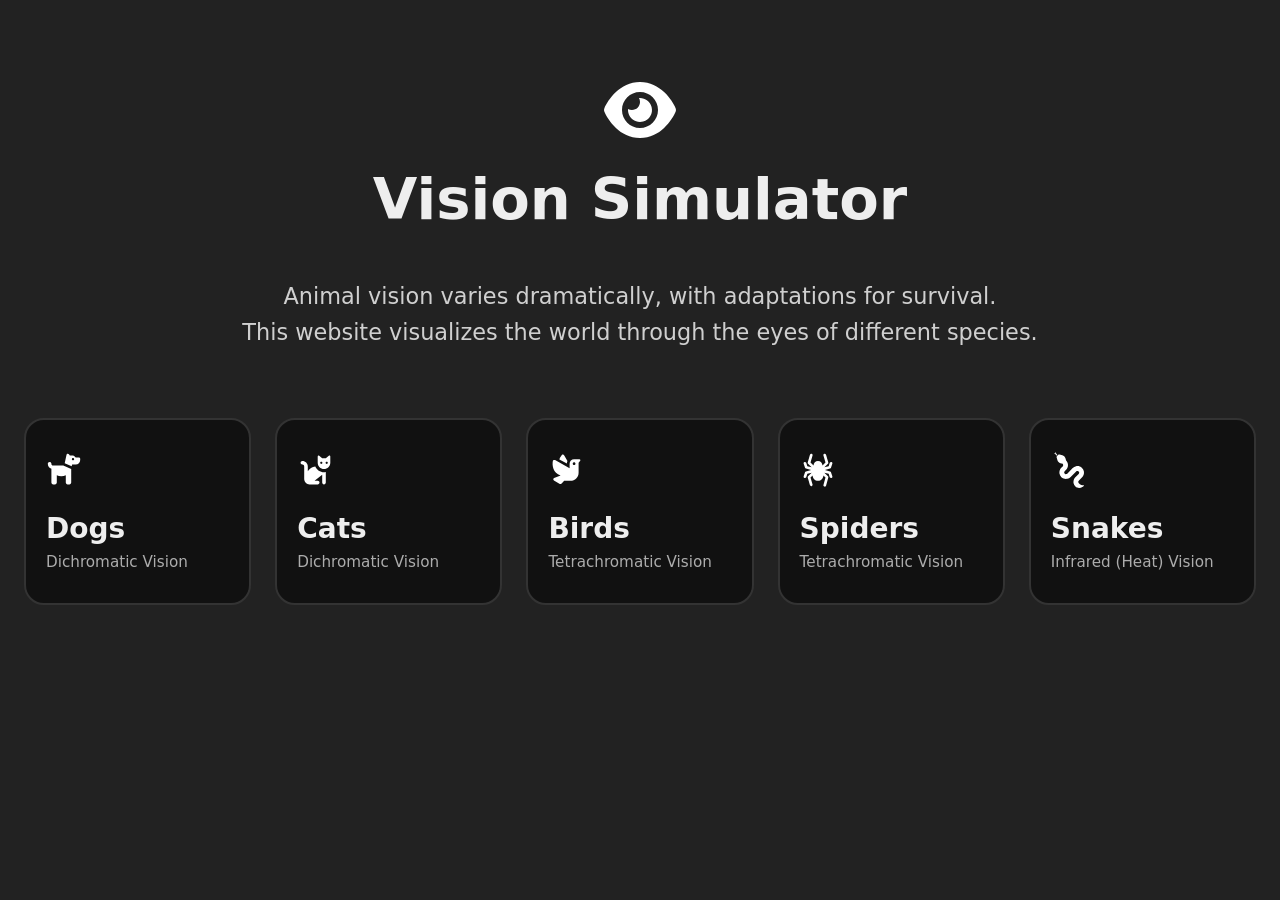
<file: index.html>
<!DOCTYPE html>
<html lang="en">
<head>
	<meta charset="UTF-8">
	<meta name="viewport" content="width=device-width, initial-scale=1.0">
	<title>Vision Simulator</title>
	<link rel="stylesheet" href="styles.css">
</head>
<body>
	<header>
		<br><br>
		<div class="main-eye-container">
			<img src="assets/eye.svg" class="main-eye-icon" alt="eye">
		</div>
		<h1>Vision Simulator</h1>
		<br><br>
		<p>Animal vision varies dramatically, with adaptations for survival.<br>This website visualizes the world through the eyes of different species.</p>
		<br>
	</header>
	<div class="vision-grid">
		<a href="visions/dog/dog.html" class="vision-card">
			<div class="card-icons">
				<img src="assets/dog.svg" class="icon" alt="Dog">
			</div>
			<h2>Dogs</h2>
			<p>Dichromatic Vision</p>
		</a>
		<a href="visions/cat/cat.html" class="vision-card">
			<div class="card-icons">
				<img src="assets/cat.svg" class="icon" alt="Cat">
			</div>
			<h2>Cats</h2>
			<p>Dichromatic Vision</p>
		</a>
		<a href="visions/bird/bird.html" class="vision-card">
			<div class="card-icons">
				<img src="assets/bird.svg" class="icon" alt="Bird">
			</div>
			<h2>Birds</h2>
			<p>Tetrachromatic Vision</p>
		</a>
		<a href="visions/spider/spider.html" class="vision-card">
			<div class="card-icons">
    			<img src="assets/spider.svg" class="icon" alt="Spider">
			</div>
    		<h2>Spiders</h2>
			<p>Tetrachromatic Vision</p>
		</a>
		<a href="visions/snakes/snakes.html" class="vision-card">
			<div class="card-icons">
				<img src="assets/snakes.svg" class="icon" alt="Snake">
			</div>
			<h2>Snakes</h2>
			<p>Infrared (Heat) Vision</p>
		</a>
	</div>
</body>
</html>
</file>
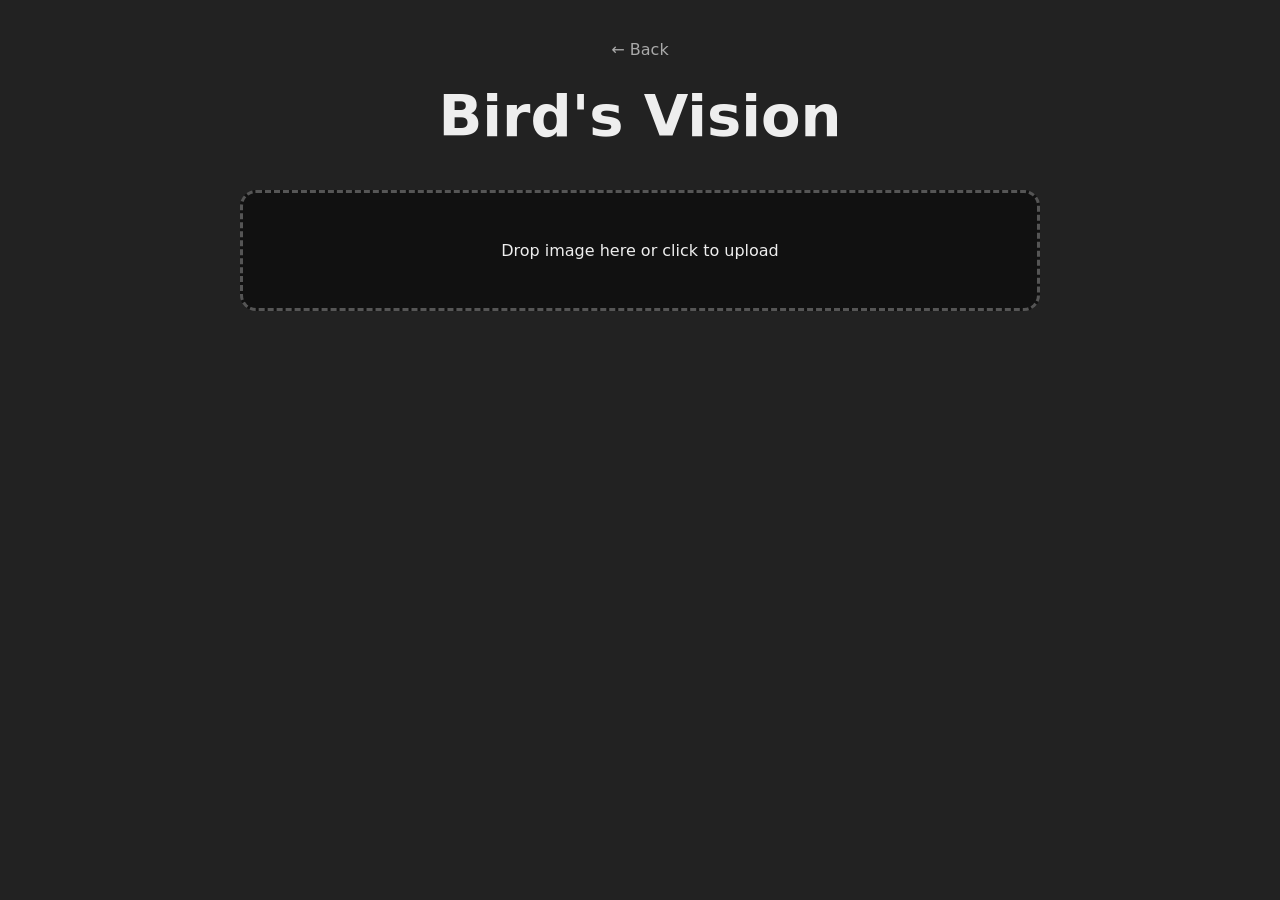
<file: visions/bird/bird.html>
<!DOCTYPE html>
<html lang="en">
<head>
	<meta charset="UTF-8">
	<meta name="viewport" content="width=device-width, initial-scale=1.0">
	<title>Bird Vision</title>
	<link rel="stylesheet" href="../../styles.css">
</head>
<body>
	<a href="../../index.html" class="back">← Back</a>

	<header>
		<h1>Bird's Vision</h1>
	</header>

	<div id="dropZone">
		Drop image here or click to upload
	</div>
	<input type="file" id="fileInput" accept="image/*">

	<div id="comparison" style="display:none;">
		<div class="slider-container">
			<div class="slider-image human">
				<img id="humanImg" alt="Human view">
				<div class="label">Human</div>
			</div>
			<div class="slider-image bird">
				<canvas id="birdCanvas"></canvas>
				<div class="label">Bird</div>
			</div>
			<input type="range" min="0" max="100" value="50" class="slider" id="slider">
			<div class="slider-handle"></div>
		</div>
	</div>

	<script src="bird.js"></script>
</body>
</html>
</file>
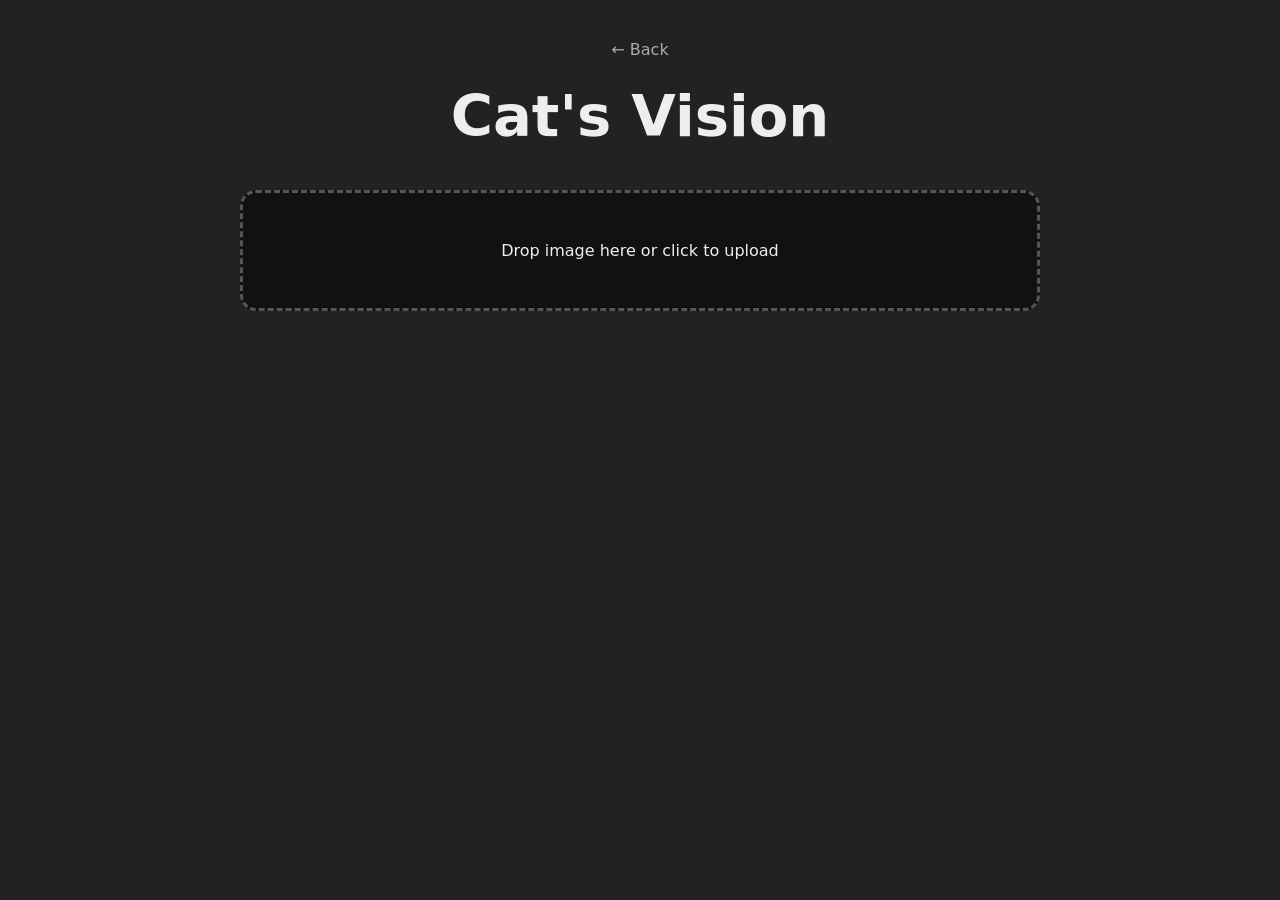
<file: visions/cat/cat.html>
<!DOCTYPE html>
<html lang="en">
<head>
	<meta charset="UTF-8">
	<meta name="viewport" content="width=device-width, initial-scale=1.0">
	<title>Cat Vision</title>
	<link rel="stylesheet" href="../../styles.css">
</head>
<body>
	<a href="../../index.html" class="back">← Back</a>

	<header>
		<h1>Cat's Vision</h1>
	</header>

	<div id="dropZone">
		Drop image here or click to upload
	</div>
	<input type="file" id="fileInput" accept="image/*">

	<div id="comparison" style="display:none;">
		<div class="slider-container">
			<div class="slider-image human">
				<img id="humanImg" alt="Human view">
				<div class="label">Human</div>
			</div>
			<div class="slider-image cat">
				<canvas id="catCanvas"></canvas>
				<div class="label">Cat</div>
			</div>
			<input type="range" min="0" max="100" value="50" class="slider" id="slider">
			<div class="slider-handle"></div>
		</div>
	</div>

	<script src="cat.js"></script>
</body>
</file>
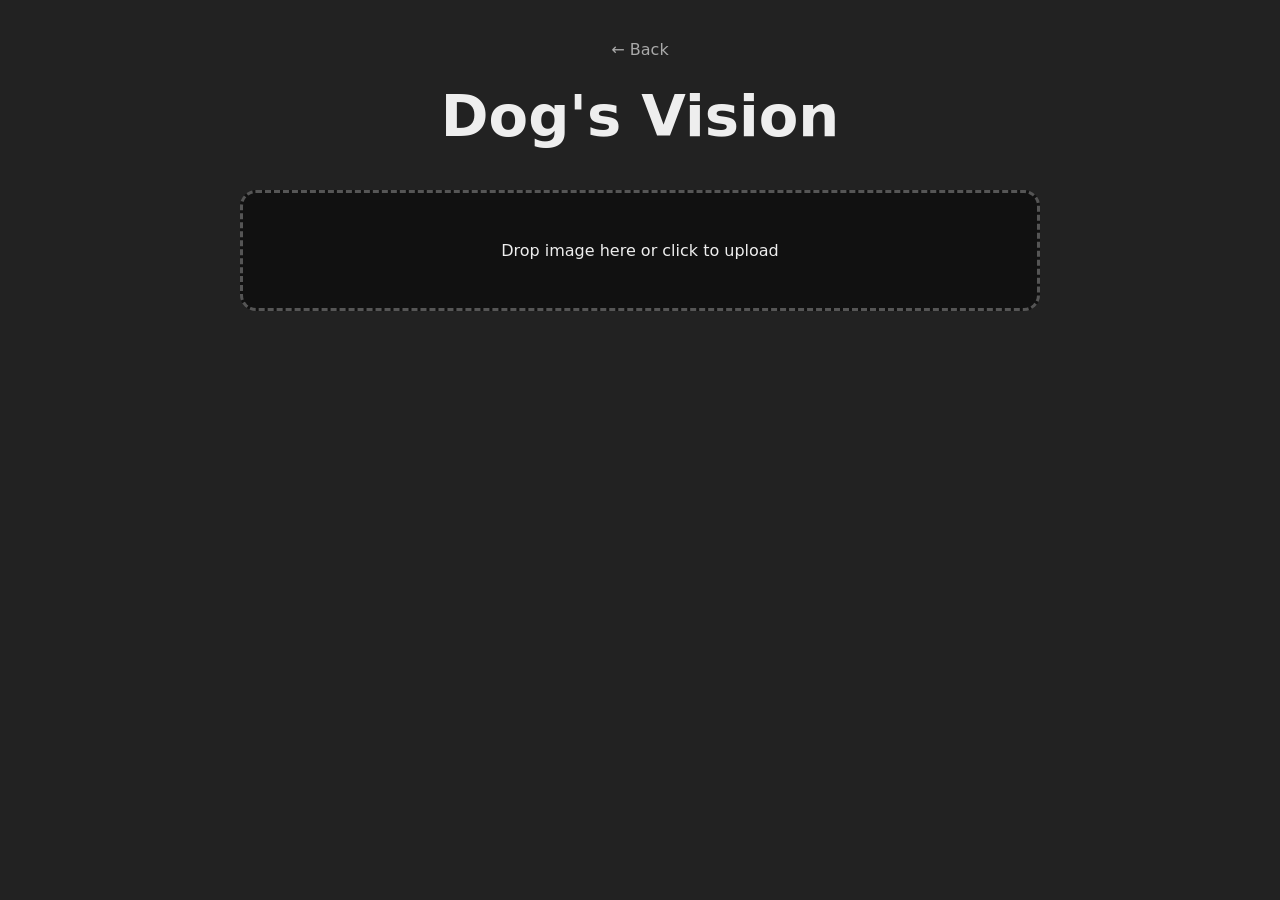
<file: visions/dog/dog.html>
<!DOCTYPE html>
<html lang="en">
<head>
	<meta charset="UTF-8">
	<meta name="viewport" content="width=device-width, initial-scale=1.0">
	<title>Dog Vision</title>
	<link rel="stylesheet" href="../../styles.css">
</head>
<body>
	<a href="../../index.html" class="back">← Back</a>

	<header>
		<h1>Dog's Vision</h1>
	</header>

	<div id="dropZone">
		Drop image here or click to upload
	</div>
	<input type="file" id="fileInput" accept="image/*">

	<div id="comparison" style="display:none;">
		<div class="slider-container">
			<div class="slider-image human">
				<img id="humanImg" alt="Human view">
				<div class="label">Human</div>
			</div>
			<div class="slider-image dog">
				<canvas id="dogCanvas"></canvas>
				<div class="label">Dog</div>
			</div>
			<input type="range" min="0" max="100" value="50" class="slider" id="slider">
			<div class="slider-handle"></div>
		</div>
	</div>

	<script src="dog.js"></script>
</body>
</html>
</file>
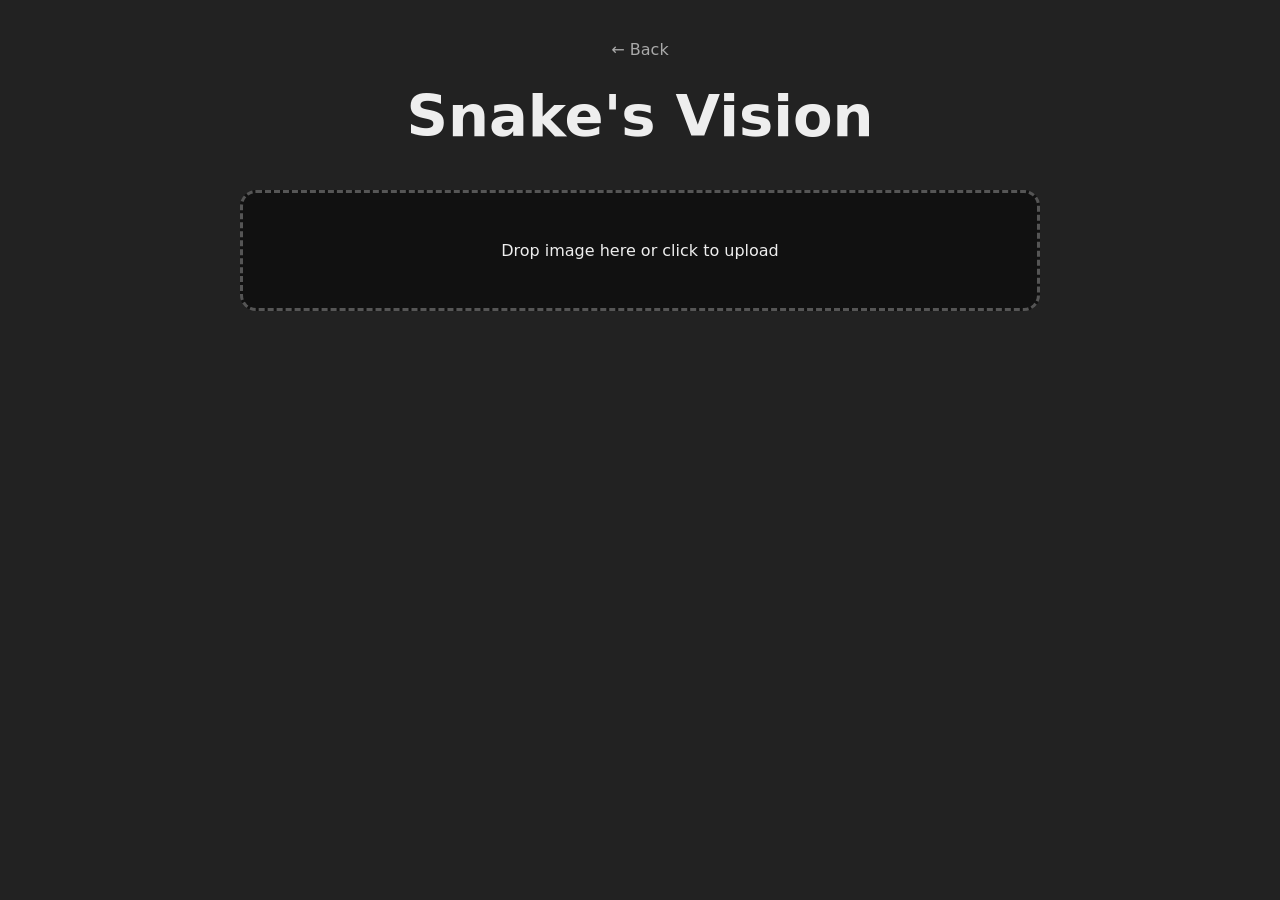
<file: visions/snakes/snakes.html>
<!DOCTYPE html>
<html lang="en">
<head>
	<meta charset="UTF-8">
	<meta name="viewport" content="width=device-width, initial-scale=1.0">
	<title>Snake Vision</title>
	<link rel="stylesheet" href="../../styles.css">
</head>
<body>
	<a href="../../index.html" class="back">← Back</a>

	<header>
		<h1>Snake's Vision</h1>
	</header>

	<div id="dropZone">
		Drop image here or click to upload
	</div>
	<input type="file" id="fileInput" accept="image/*">

	<div id="comparison" style="display:none;">
		<div class="slider-container">
			<div class="slider-image human">
				<img id="humanImg" alt="Human view">
				<div class="label">Human</div>
			</div>
			<div class="slider-image snake">
				<canvas id="snakeCanvas"></canvas>
				<div class="label">Snake</div>
			</div>
			<input type="range" min="0" max="100" value="50" class="slider" id="slider">
			<div class="slider-handle"></div>
		</div>
	</div>

	<script src="snakes.js"></script>
</body>
</html>
</file>
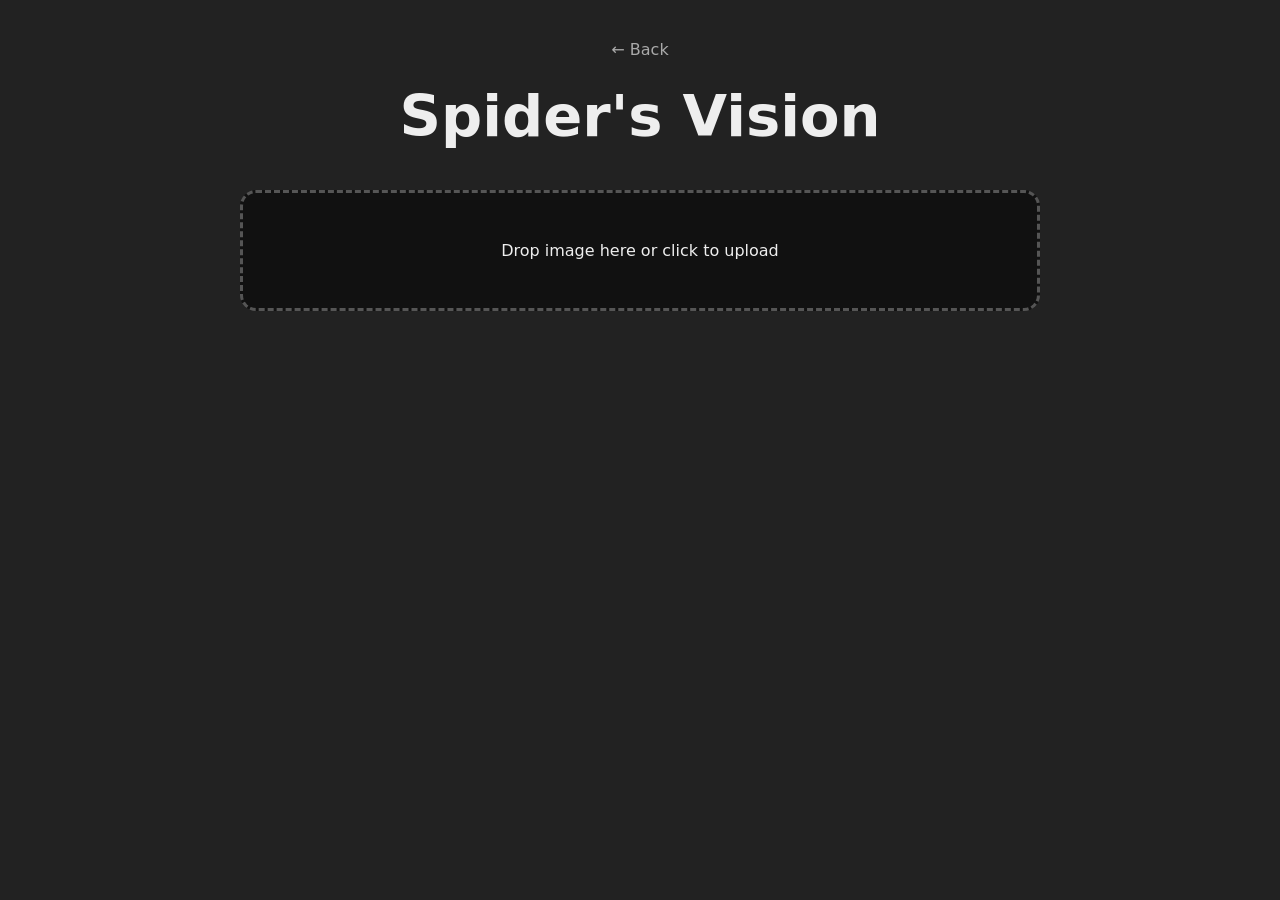
<file: visions/spider/spider.html>
<!DOCTYPE html>
<html lang="en">
<head>
	<meta charset="UTF-8">
	<meta name="viewport" content="width=device-width, initial-scale=1.0">
	<title>Spider Vision</title>
	<link rel="stylesheet" href="../../styles.css">
</head>
<body>
	<a href="../../index.html" class="back">← Back</a>

	<header>
		<h1>Spider's Vision</h1>
	</header>

	<div id="dropZone">
		Drop image here or click to upload
	</div>
	<input type="file" id="fileInput" accept="image/*">

	<div id="comparison" style="display:none;">
		<div class="slider-container">
			<div class="slider-image human">
				<img id="humanImg" alt="Human view">
				<div class="label">Human</div>
			</div>
			<div class="slider-image spider">
				<canvas id="spiderCanvas"></canvas>
				<div class="label">Spider</div>
			</div>
			<input type="range" min="0" max="100" value="50" class="slider" id="slider">
			<div class="slider-handle"></div>
		</div>
	</div>

	<script src="spider.js"></script>
</body>
</html>
</file>
<file: styles.css>
* {
	margin: 0;
	padding: 0;
	box-sizing: border-box;
}

html, body {
	height: 100%;
}

body {
	min-height: 100vh;
	background: #222222;
	color: #eee;
	font-family: system-ui, sans-serif;
	display: flex;
	flex-direction: column;
	align-items: center;
	padding: 2rem 1.5rem;
}

header {
	text-align: center;
	margin: 0 0 1.5rem;
	max-width: 900px;
}

.main-eye-container {
	display: flex;
	justify-content: center;
	margin-bottom: 1rem;
}

.main-eye-icon {
	width: 80px;
	height: 80px;
	filter: brightness(0) invert(1);
}

h1 {
	font-size: clamp(2.5rem, 7vw, 3.6rem);
	margin-top: 0.5rem;
	margin-bottom: 0.5rem;
}

header p {
	font-size: clamp(1.1rem, 3.5vw, 1.4rem);
	opacity: 0.85;
	line-height: 1.6;
}

/* Homepage Grid - Maintained Spacing */
.vision-grid {
	display: grid;
	grid-template-columns: repeat(5, 1fr);
	gap: 1.5rem;
	width: 100%;
	max-width: 1400px;
	margin-top: 1.5rem; 
}

@media (max-width: 1100px) {
	.vision-grid {
		grid-template-columns: repeat(auto-fit, minmax(220px, 1fr));
	}
}

.vision-card {
	background: #111;
	padding: 2rem 1.25rem;
	border-radius: 1.25rem;
	text-decoration: none;
	color: inherit;
	border: 2px solid #333;
	transition: all 0.25s ease;
	display: flex;
	flex-direction: column;
	align-items: flex-start;
}

.vision-card:hover {
	transform: translateY(-10px);
	border-color: #666;
	box-shadow: 0 20px 40px rgba(0,0,0,0.5);
}

.vision-card h2 {
	margin: 0 0 0.5rem;
	font-size: 1.75rem;
}

.vision-card p {
	opacity: 0.7;
	font-size: 0.95rem;
}

.card-icons {
	display: flex;
	gap: 1rem;
	margin-bottom: 1.5rem;
}

.icon {
	width: 36px;
	height: 36px;
	filter: brightness(0) invert(1);
	transition: transform 0.3s ease;
}

.vision-card:hover .icon {
	transform: scale(1.1);
}

/* Upload Zone */
#dropZone {
	border: 3px dashed #555;
	border-radius: 16px;
	padding: 3rem 2rem;
	max-width: 800px;
	width: 100%;
	margin: 0.5rem auto;
	background: #111;
	text-align: center;
	cursor: pointer;
}

#fileInput {
	display: none;
}

/* Result Spacing - Only applies when comparison is shown */
#comparison {
	display: none;
	width: 100%;
	max-width: 1000px;
	margin-top: 3rem; /* Extra gap between upload area and image */
	margin-bottom: 2rem;
}

.slider-container {
	position: relative;
	width: 100%;
	height: 60vh;
	min-height: 400px;
	overflow: hidden;
	border-radius: 16px;
	border: 1px solid #333;
}

.slider-image {
	position: absolute;
	top: 0;
	left: 0;
	width: 100%;
	height: 100%;
}

.slider-image img, .slider-image canvas {
	width: 100%;
	height: 100%;
	object-fit: cover;
}

.human {
	z-index: 2;
	clip-path: inset(0 50% 0 0);
}

.label {
	position: absolute;
	top: 1rem;
	padding: 0.5rem 1rem;
	background: rgba(0,0,0,0.6);
	border-radius: 6px;
	font-weight: bold;
}

.human .label { left: 1rem; }
.dog .label { right: 1rem; }

.slider {
	position: absolute;
	bottom: 1.5rem;
	left: 50%;
	transform: translateX(-50%);
	width: 90%;
	z-index: 10;
	cursor: ew-resize;
}

.slider-handle {
	position: absolute;
	top: 0;
	bottom: 0;
	left: 50%;
	width: 4px;
	background: white;
	z-index: 5;
	pointer-events: none;
}

.back {
	display: block;
	text-align: center;
	margin-top: 0.5rem;
	margin-bottom: 1rem;
	color: #aaa;
	text-decoration: none;
}
</file>
